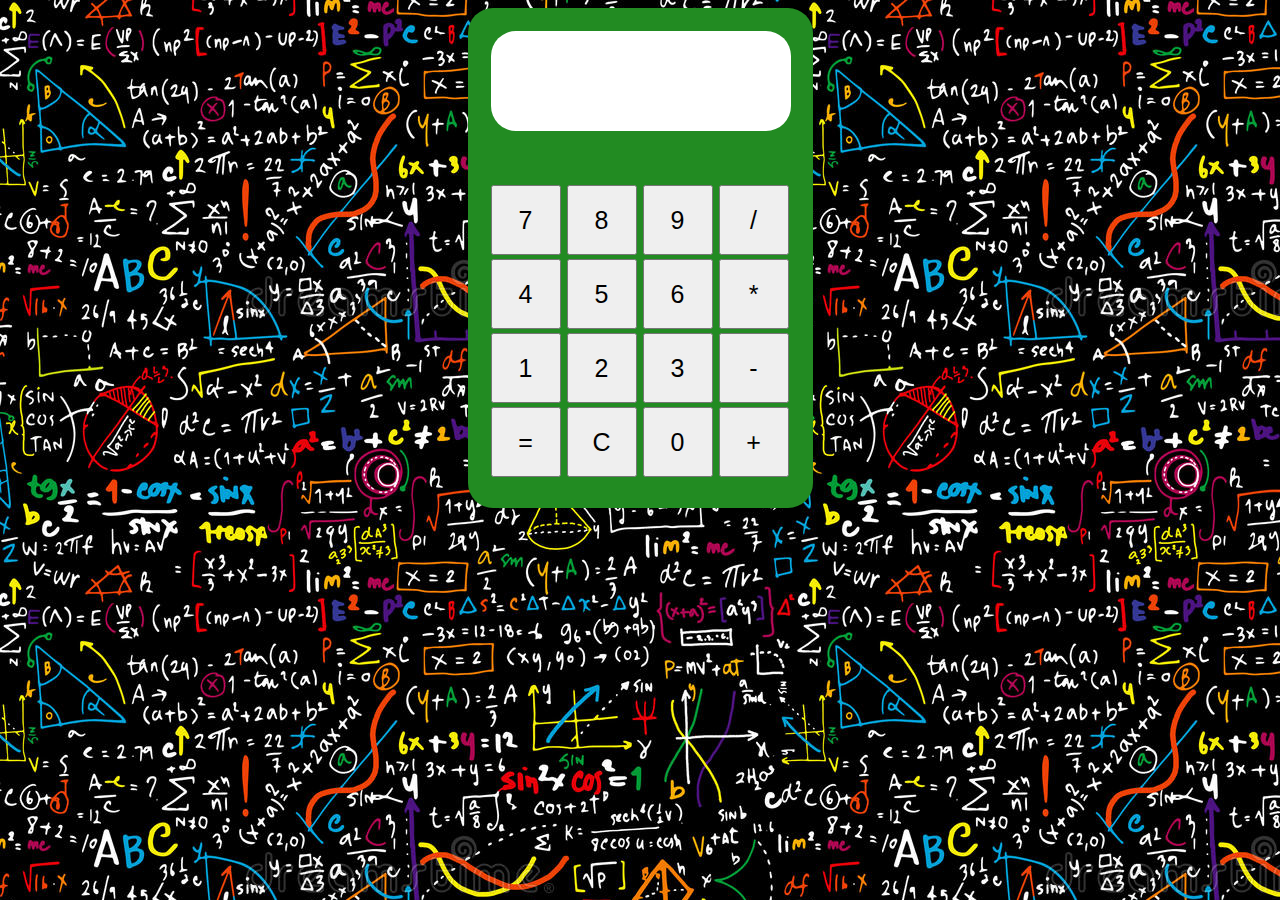
<file: calculadora 1/index.html>
<!DOCTYPE html>
<html lang="en">
<head>
    <meta charset="UTF-8">
    <meta http-equiv="X-UA-Compatible" content="IE=edge">
    <meta name="viewport" content="width=device-width, initial-scale=1.0">
    <link rel="stylesheet" href="style.css">
    <link rel="icon" type="image/x-icon" href="calculadora.png">
    <title>Calculadora</title>
</head>
<body onload="init();">
    
    <table class="calculadora">
        <tr>
            <td colspan="4"><span id="resultado"></span></td>
        </tr>
        <tr>
            <td><button id="siete">7</button></td>
            <td><button id="ocho">8</button></td>
            <td><button id="nueve">9</button></td>
            <td><button id="division">/</button></td>
        </tr>
        <tr>
            <td><button id="cuatro">4</button></td>
            <td><button id="cinco">5</button></td>
            <td><button id="seis">6</button></td>
            <td><button id="multiplicacion">*</button></td>
        </tr>
        <tr>
            <td><button id="uno">1</button></td>
            <td><button id="dos">2</button></td>
            <td><button id="tres">3</button></td>
            <td><button id="resta">-</button></td>
        </tr>
        <tr>
            <td><button id="igual">=</button></td>
            <td><button id="reset">C</button></td>
            <td><button id="cero">0</button></td>
            <td><button id="suma">+</button></td>
        </tr>

    </table>
    <script src="funcionalidad.js"></script>
</body>
</html>
</file>
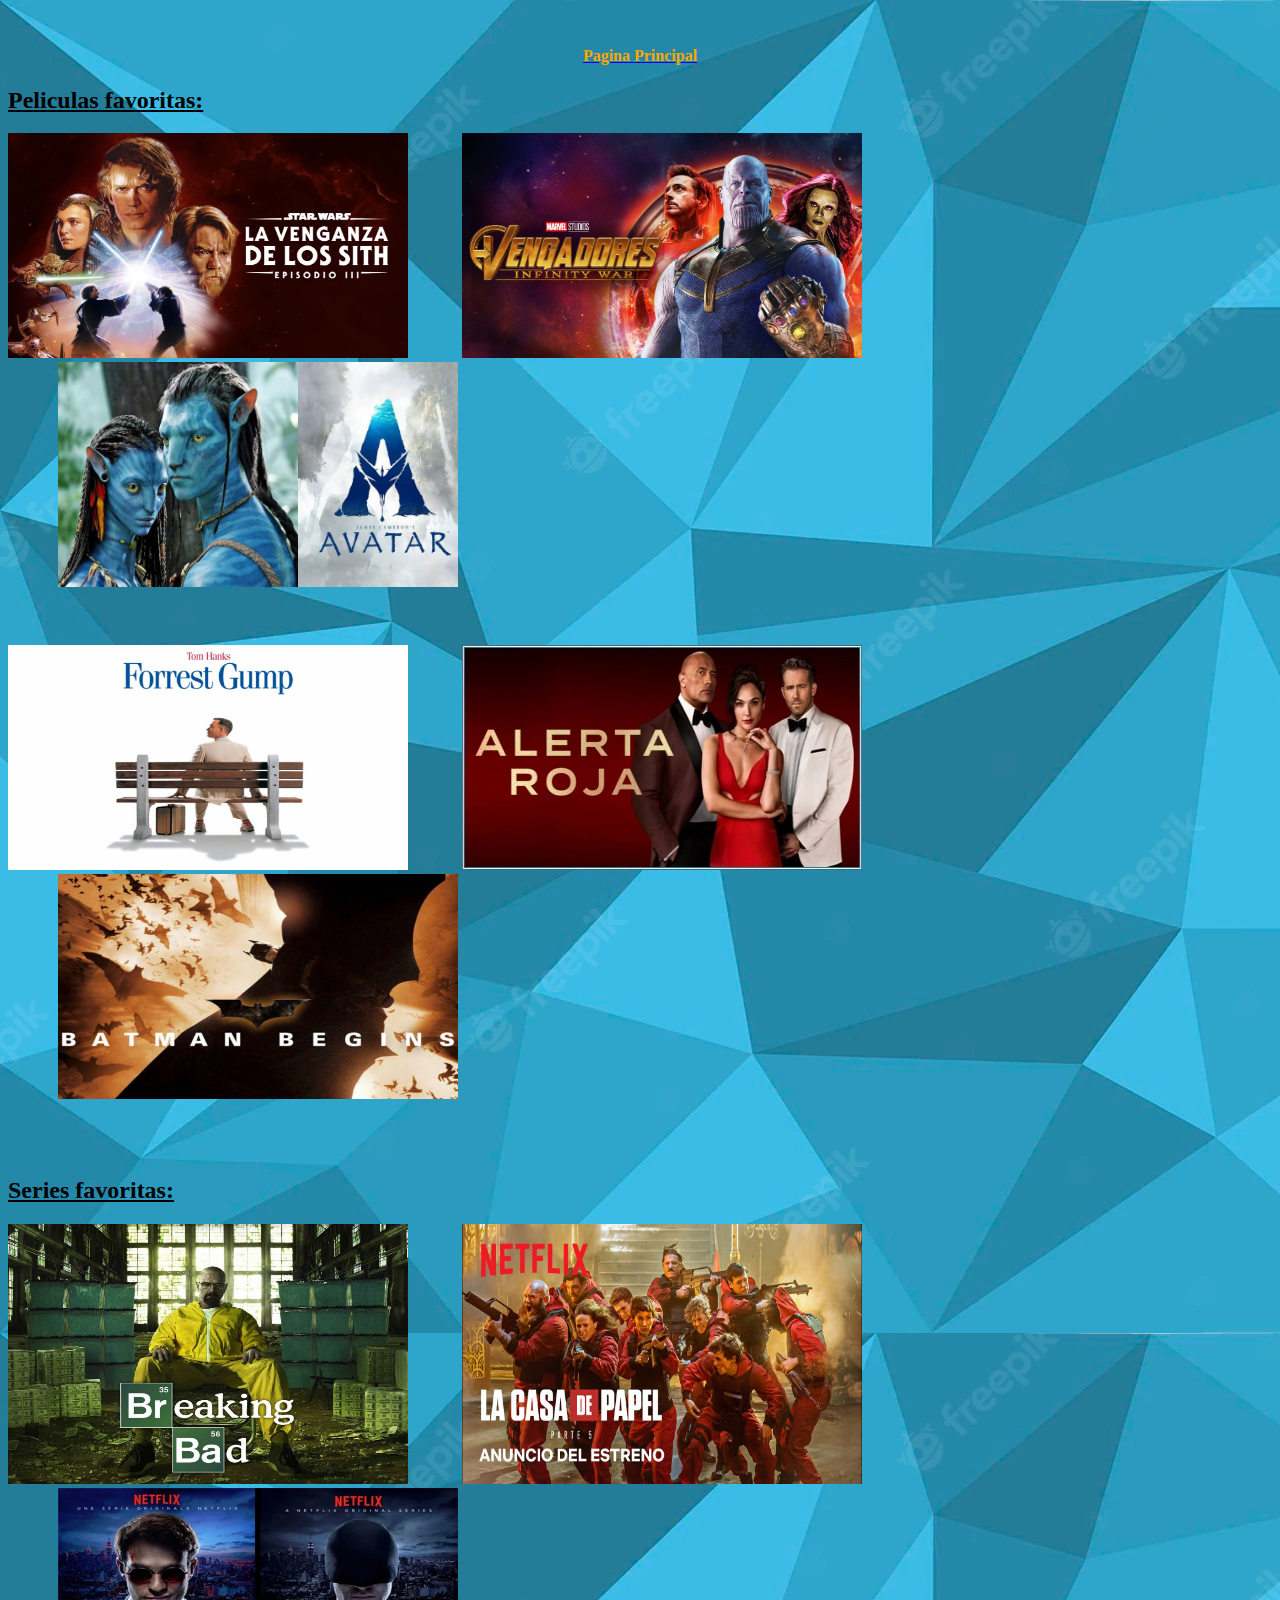
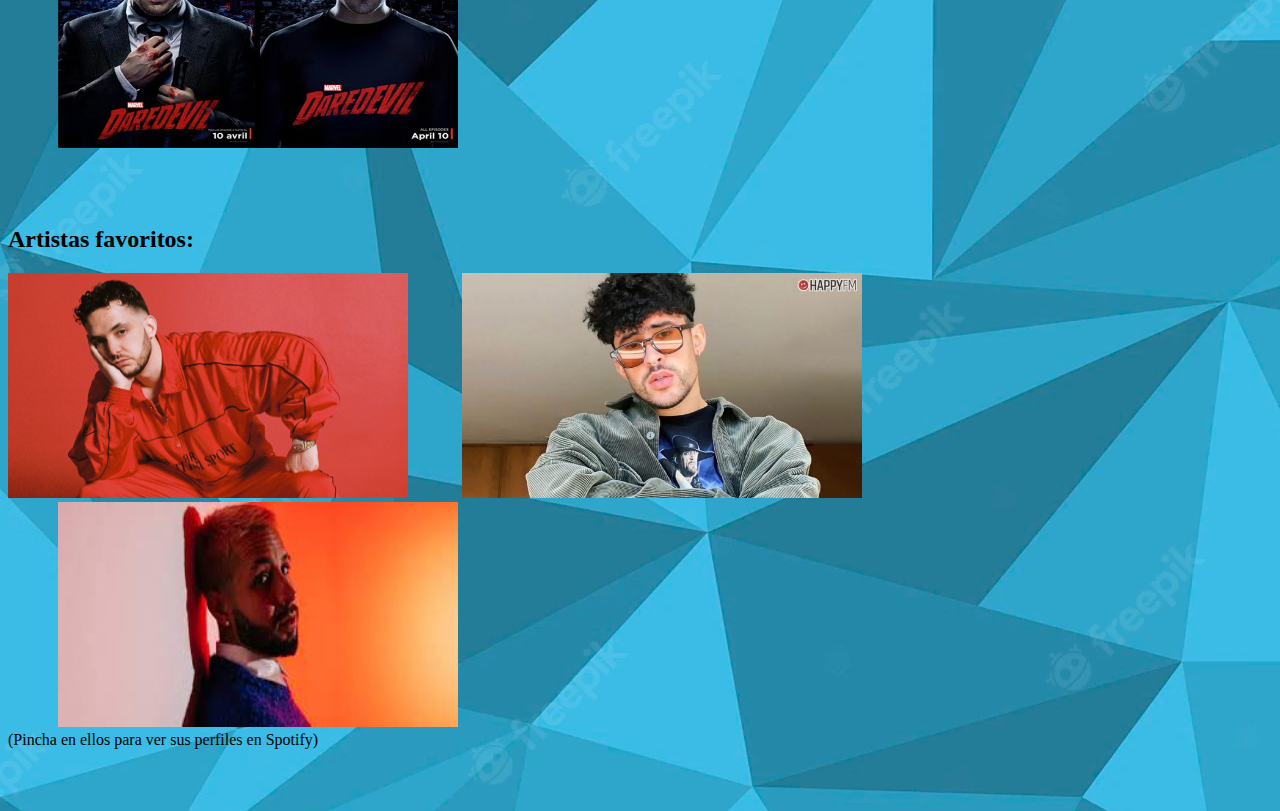
<file: aficiones.html>
<!DOCTYPE html>
<html lang="en">
<head>
    <meta charset="UTF-8">
    <meta http-equiv="X-UA-Compatible" content="IE=edge">
    <meta name="viewport" content="width=device-width, initial-scale=1.0">
    <link rel="stylesheet" href="aficiones.css">
    <link rel="icon" type="image/x-icon" href="imagenes/cine.png">
    <title>Aficiones</title>
</head>
<body style="background-image: url(imagenes/fondoaficiones.jpg);">
    
    <br><blockquote><a style="text-align:center;" target="_blank" href="pagprincipal.html"><h4><span style="color:orange">Pagina Principal</span></h4></a></blockquote>

    <h2 class="pelis"><u>Peliculas favoritas:</u></h2>
    <img class="starw" src="imagenes/starwars.jfif" width="400" >
    <img  class="infinity" src="imagenes/infinitywar.jpg" width="400" height="225">
    <img class="avatar" src="imagenes/avatar.png" width="400" height="225"><br><br><br><br>

    <img class="forrest" src="imagenes/forrestgump.jpg" width="400" height="225">
    <img class="alertaroja" src="imagenes/alertaroja.webp" width="400" height="225">
    <img class="batman" src="imagenes/batmanbegins.jpg" width="400" height="225"><br><br><br><br>

    <h2><u>Series favoritas:</u></h2>
    <img class="bb" src="imagenes/bb.jpg" width="400" height="260">
    <img class="lcdp" src="imagenes/lcdp.jpg" width="400" height="260">
    <img class="daredevil" src="imagenes/daredevil.webp" width="400" height="260"><br>
    <br><br><br>

    <h2>Artistas favoritos:</h2>
    <a target="_blank" href="https://open.spotify.com/artist/5TYxZTjIPqKM8K8NuP9woO?si=HYGyf-yKQYmazRi3beHF0g"><img class="ctangana" src="imagenes/ctangana.jpg" width="400" height="225"></a>
    <a target="_blank" href="https://open.spotify.com/artist/4q3ewBCX7sLwd24euuV69X?si=r8jwV15_SkKyulmBPApEyA"><img class="badbunny" src="imagenes/badbunny.jpg" width="400" height="225"></a>
    <a target="_blank" href="https://open.spotify.com/artist/0Q8NcsJwoCbZOHHW63su5S?si=oO5Ue4lIQTizSx3ztmh-1w"><img class="mora" src="imagenes/mora.jfif" width="400" height="225"><br></a>
   (Pincha en ellos para ver sus perfiles en Spotify)<br><br><br><br>


</body>
</html>
</file>
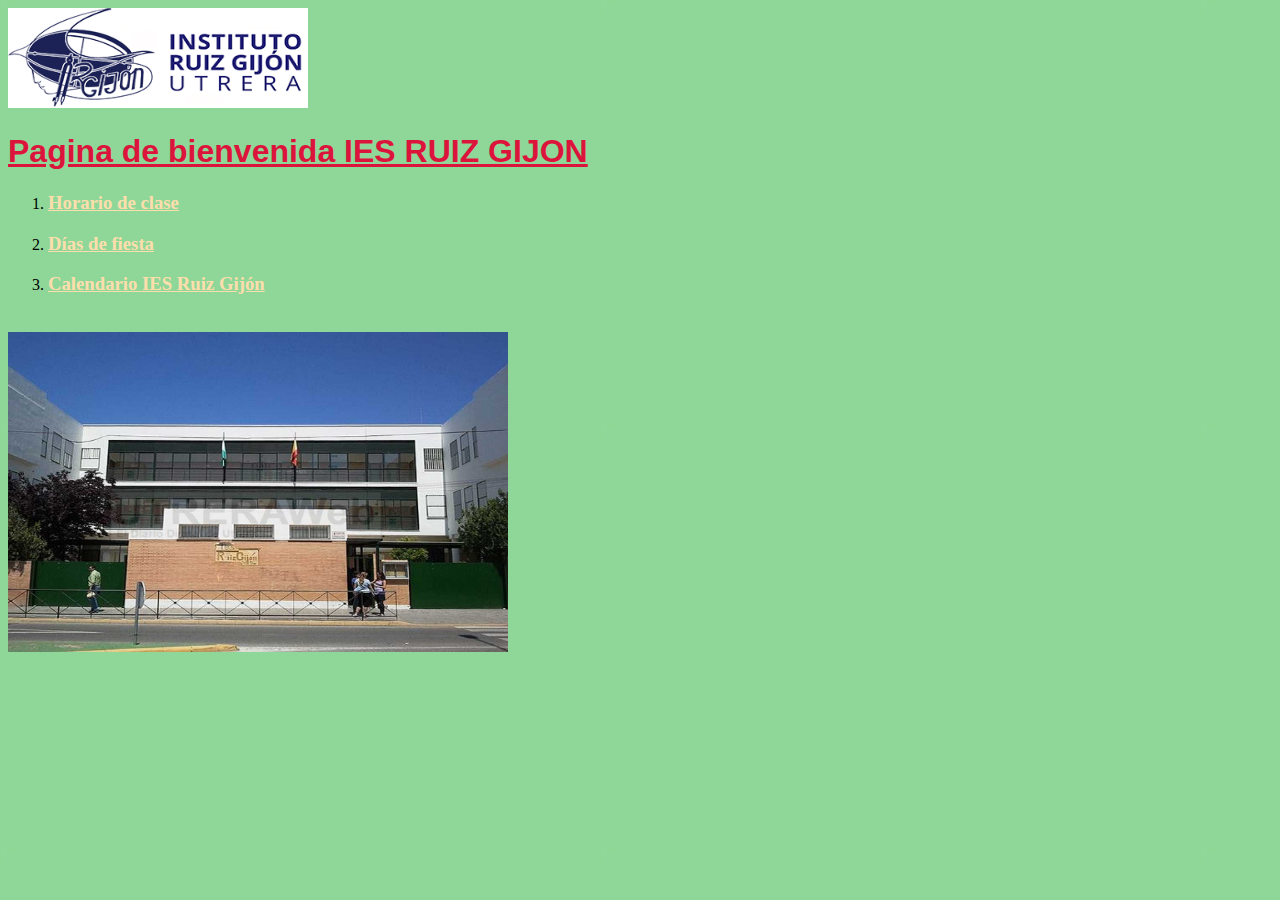
<file: horario/bienvenida.html>
<!DOCTYPE html>
<html lang="en">
<head>
    <meta charset="UTF-8">
    <meta http-equiv="X-UA-Compatible" content="IE=edge">
    <meta name="viewport" content="width=device-width, initial-scale=1.0">
    <link rel="stylesheet" href="style.css">
    <title>IES RUIZ GIJON INICIO</title>
    <link rel="icon" type="image/x-icon" href="iconos/icon.png">
</head>
<body>
    <img src="imagenes/logo_RG_web_m.png" height="100" width="300">
    <h1><u>Pagina de bienvenida IES RUIZ GIJON</u></h1>

    <ol>
        <li><a target="_blank" href="horario.html"><h3>Horario de clase</h3></a></li>
        <li><a target="_blank" href="diasdefiesta.html"><h3>Días de fiesta</h3> </a></li>
        <li><a target="_blank" href="calendario.html"><h3>Calendario IES Ruiz Gijón</h3></a></li>
        
    </ol>
    <br>
    

    <img src="imagenes/utreraweb.com.YaFizyYPt8WISHkMGyX8pJyjBVgg2Sq9EtXZ9l8co9UUsnA8oL.jpg" height="320" width="500">

</body>
</html>
</file>
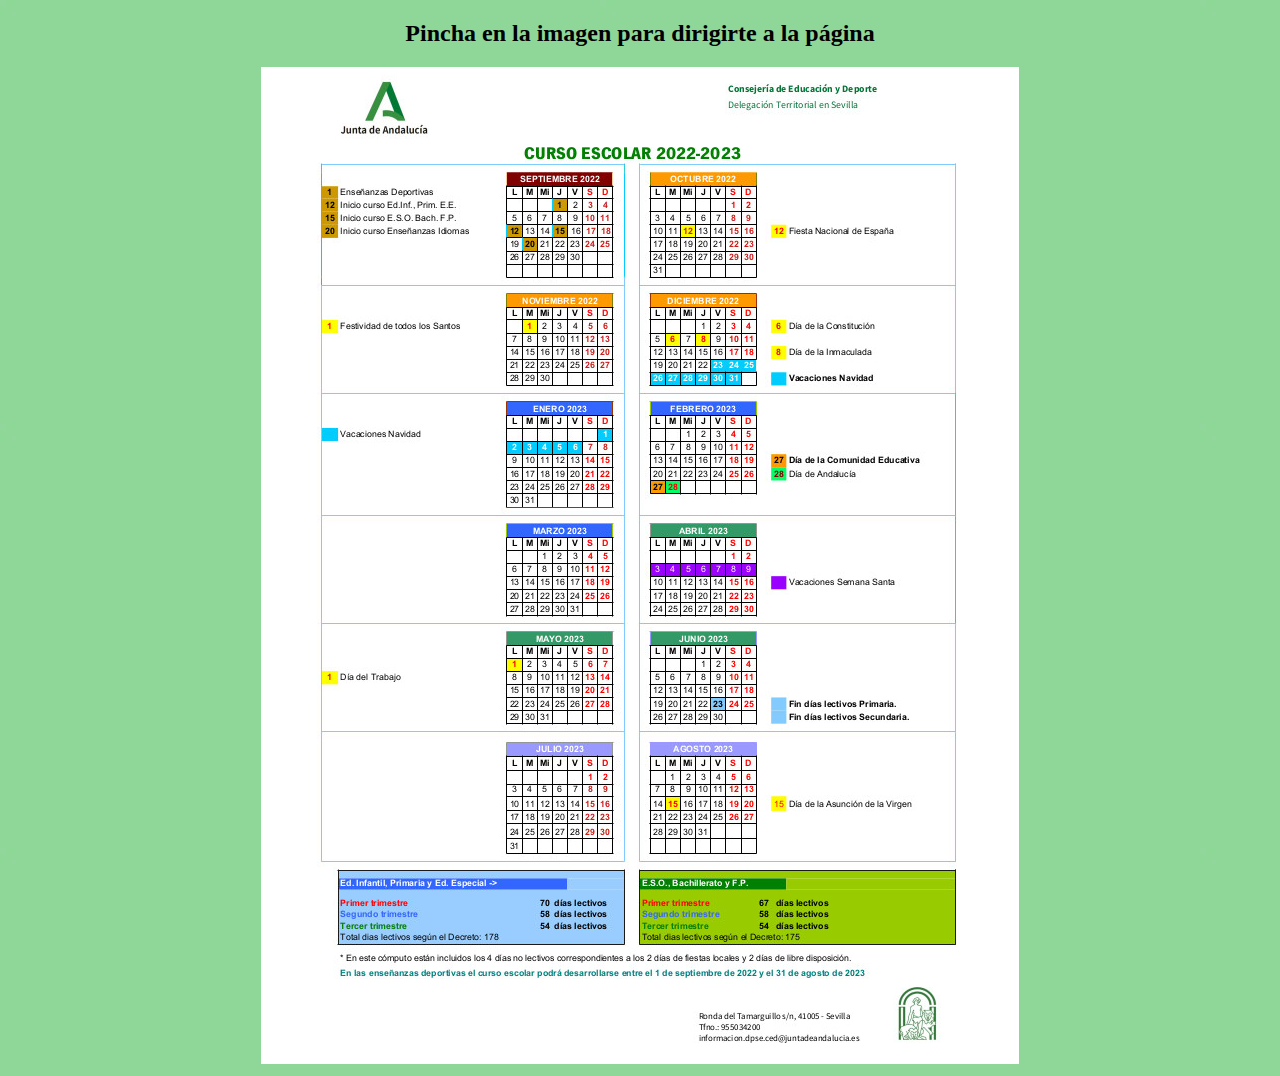
<file: horario/calendario.html>
<!DOCTYPE html>
<html lang="en">
<head>
    <meta charset="UTF-8">
    <meta http-equiv="X-UA-Compatible" content="IE=edge">
    <meta name="viewport" content="width=device-width, initial-scale=1.0">
    <link rel="stylesheet" href="style.css">
    <title>Calendario</title>
    <link rel="icon" type="image/x-icon" href="imagenes/calendario_2223.jpg">
</head>
<body>
    <div class="center">
    <h2>Pincha en la imagen para dirigirte a la página</h2>
    <a title="Calendario" href="https://iesruizgijon.es/centro/calendario-escolar"><img src="imagenes/calendario_2223.jpg" alt="calendario"/></a>
    </div>

</body>
</html>
</file>
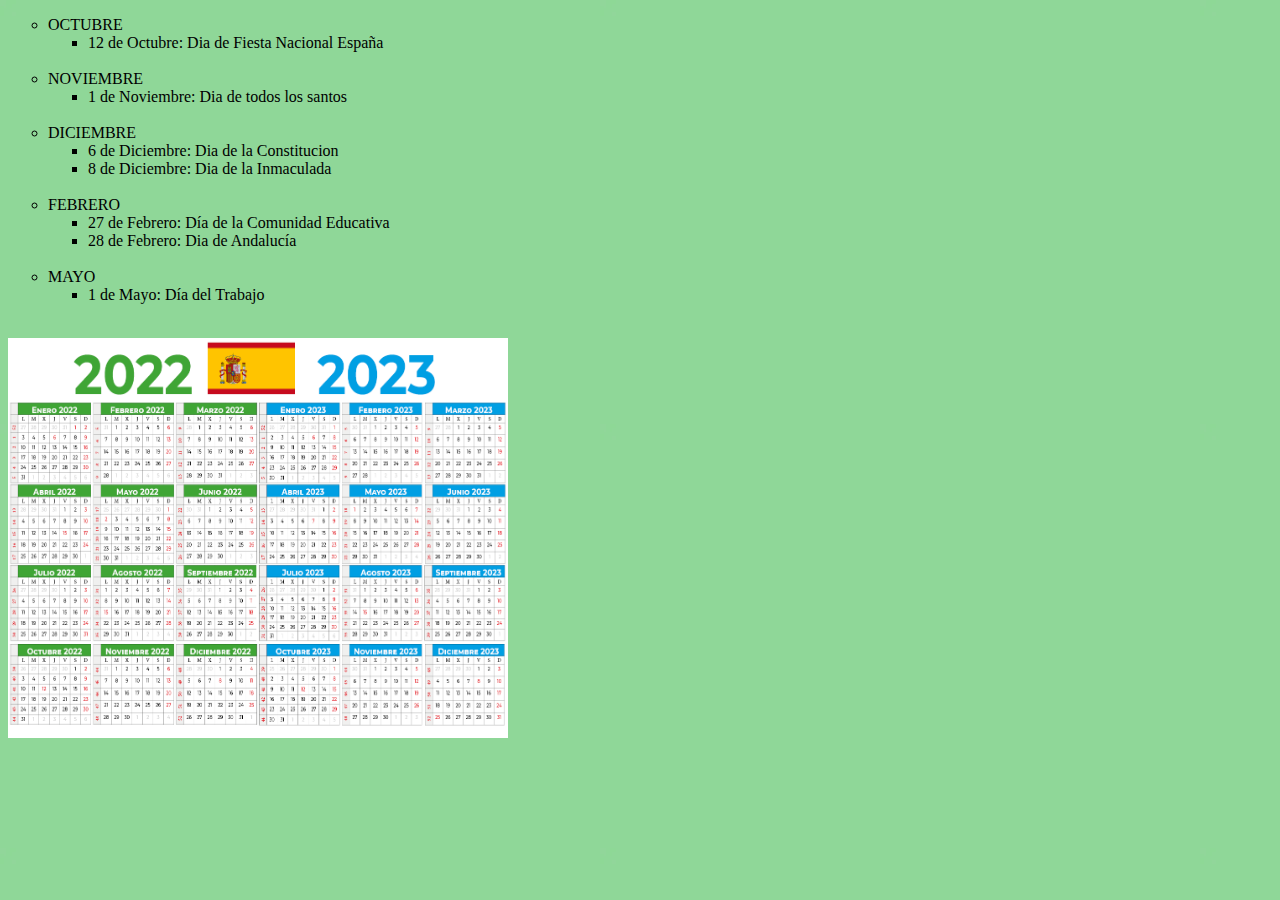
<file: horario/diasdefiesta.html>
<!DOCTYPE html>
<html lang="en">
<head>
    <meta charset="UTF-8">
    <meta http-equiv="X-UA-Compatible" content="IE=edge">
    <meta name="viewport" content="width=device-width, initial-scale=1.0">
    <link rel="stylesheet" href="style.css">
    <title>Dias de Fiesta</title>
    <link rel="icon" type="image/x-icon" href="diasdefiesta.png">
</head>
<body>
    <ul style="list-style-type:circle;">
        <li> OCTUBRE
           <ul style="list-style-type:square;"><li>12 de Octubre: Dia de Fiesta Nacional España</li></ul> 
        </li><br>

        <li>NOVIEMBRE
            <ul style="list-style-type:square;"><li style="list-style-type:square;">1 de Noviembre: Dia de todos los santos</li></ul>
        </li><br>

        <li>DICIEMBRE
            <ul style="list-style-type:square;"><li style="list-style-type:square;">6 de Diciembre: Dia de la Constitucion</li>
            <li style="list-style-type:square;">8 de Diciembre: Dia de la Inmaculada</li></ul>
        </li><br>

        
        <li>FEBRERO
            <ul style="list-style-type:square;"><li style="list-style-type:square;">27 de Febrero: Día de la Comunidad Educativa</li>
            <li style="list-style-type:square;">28 de Febrero: Dia de Andalucía</li></ul>
        </li><br>

        <li>MAYO
            <ul style="list-style-type:square;"><li style="list-style-type:square;">1 de Mayo: Día del Trabajo</li></ul>
        </li>
        <META HTTP-EQUIV="REFRESH" CONTENT="7;URL=bienvenida.html">
       
    </ul>
    <br>

    <img src="imagenes/Calendario-2022-2023-espana.png" height="400" width="500">
</body>
</html>
</file>
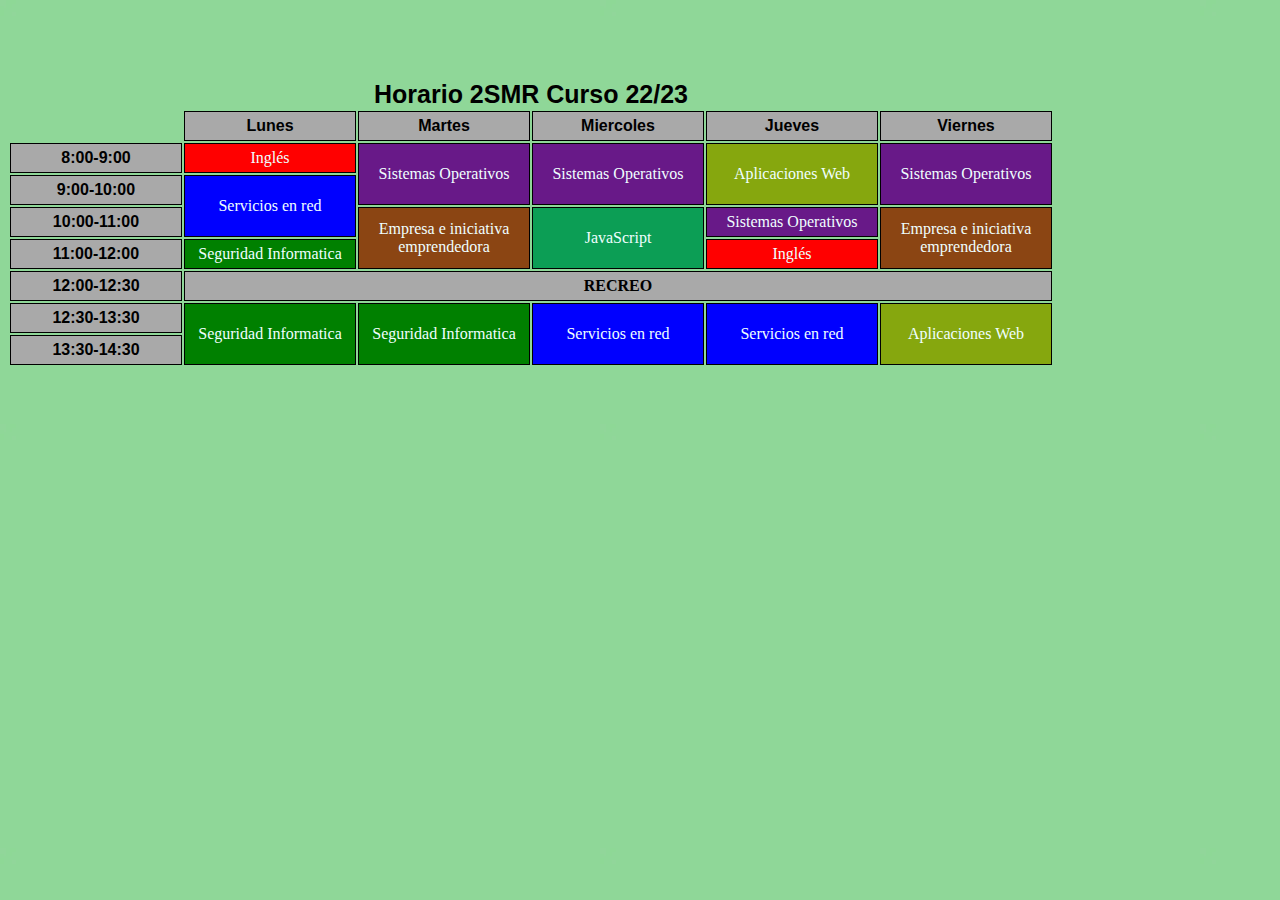
<file: horario/horario.html>
<!DOCTYPE html>
<html lang="en">
<head>
    <meta charset="UTF-8">
    <meta http-equiv="X-UA-Compatible" content="IE=edge">
    <meta name="viewport" content="width=device-width, initial-scale=1.0">
    <link href="style.css" rel="stylesheet">
    <title>Horario</title>
    <link rel="icon" type="image/x-icon" href="iconos/horario.jpg">
</head>
<body id="fondo">

    </ol>
    <br>
    <br>
    <br>
    <br>
    <table>
        <caption id="caption"><b>Horario 2SMR Curso 22/23</b></caption>
        <tr>
            <td id="noborde"></td>
            <th>Lunes</th>
            <th>Martes</th>
            <th>Miercoles</th>
            <th>Jueves</th>
            <th>Viernes</th>
        </tr>
        <tr>
            <th>8:00-9:00</th>
            <td class="ingle">Inglés</td>
            <td rowspan="2" class="sor">Sistemas Operativos</td>
            <td rowspan="2" class="sor">Sistemas Operativos</td>
            <td rowspan="2" class="apl">Aplicaciones Web</td>
            <td rowspan="2" class="sor">Sistemas Operativos</td>
        </tr>
        <tr>
            <th>9:00-10:00</th>
            <td rowspan="2" class="serv">Servicios en red</td>
        </tr>
        <tr>
            <th>10:00-11:00</th>
            <td rowspan="2" class="emp">Empresa e iniciativa emprendedora</td>
            <td rowspan="2" class="jav">JavaScript</td>
            <td class="sor">Sistemas Operativos</td>
            <td rowspan="2" class="emp">Empresa e iniciativa emprendedora</td>
        </tr>
        <tr>
            <th>11:00-12:00</th>
            <td class="segin">Seguridad Informatica</td>
            <td class="ingle">Inglés</td>
        </tr>
        <tr id="recreo">
            <th>12:00-12:30</th>
            <td colspan="5"><b>RECREO</b></td>
        </tr>
        <tr>
            <th>12:30-13:30</th>
            <td rowspan="2" class="segin">Seguridad Informatica</td>
            <td rowspan="2" class="segin">Seguridad Informatica</td>
            <td rowspan="2" class="serv">Servicios en red</td>
            <td rowspan="2" class="serv">Servicios en red</td>
            <td rowspan="2" class="apl">Aplicaciones Web</td>
        </tr>
        <tr>
            <th>13:30-14:30</th>
        </tr>
        
    </table>
</body>
</html>
</file>
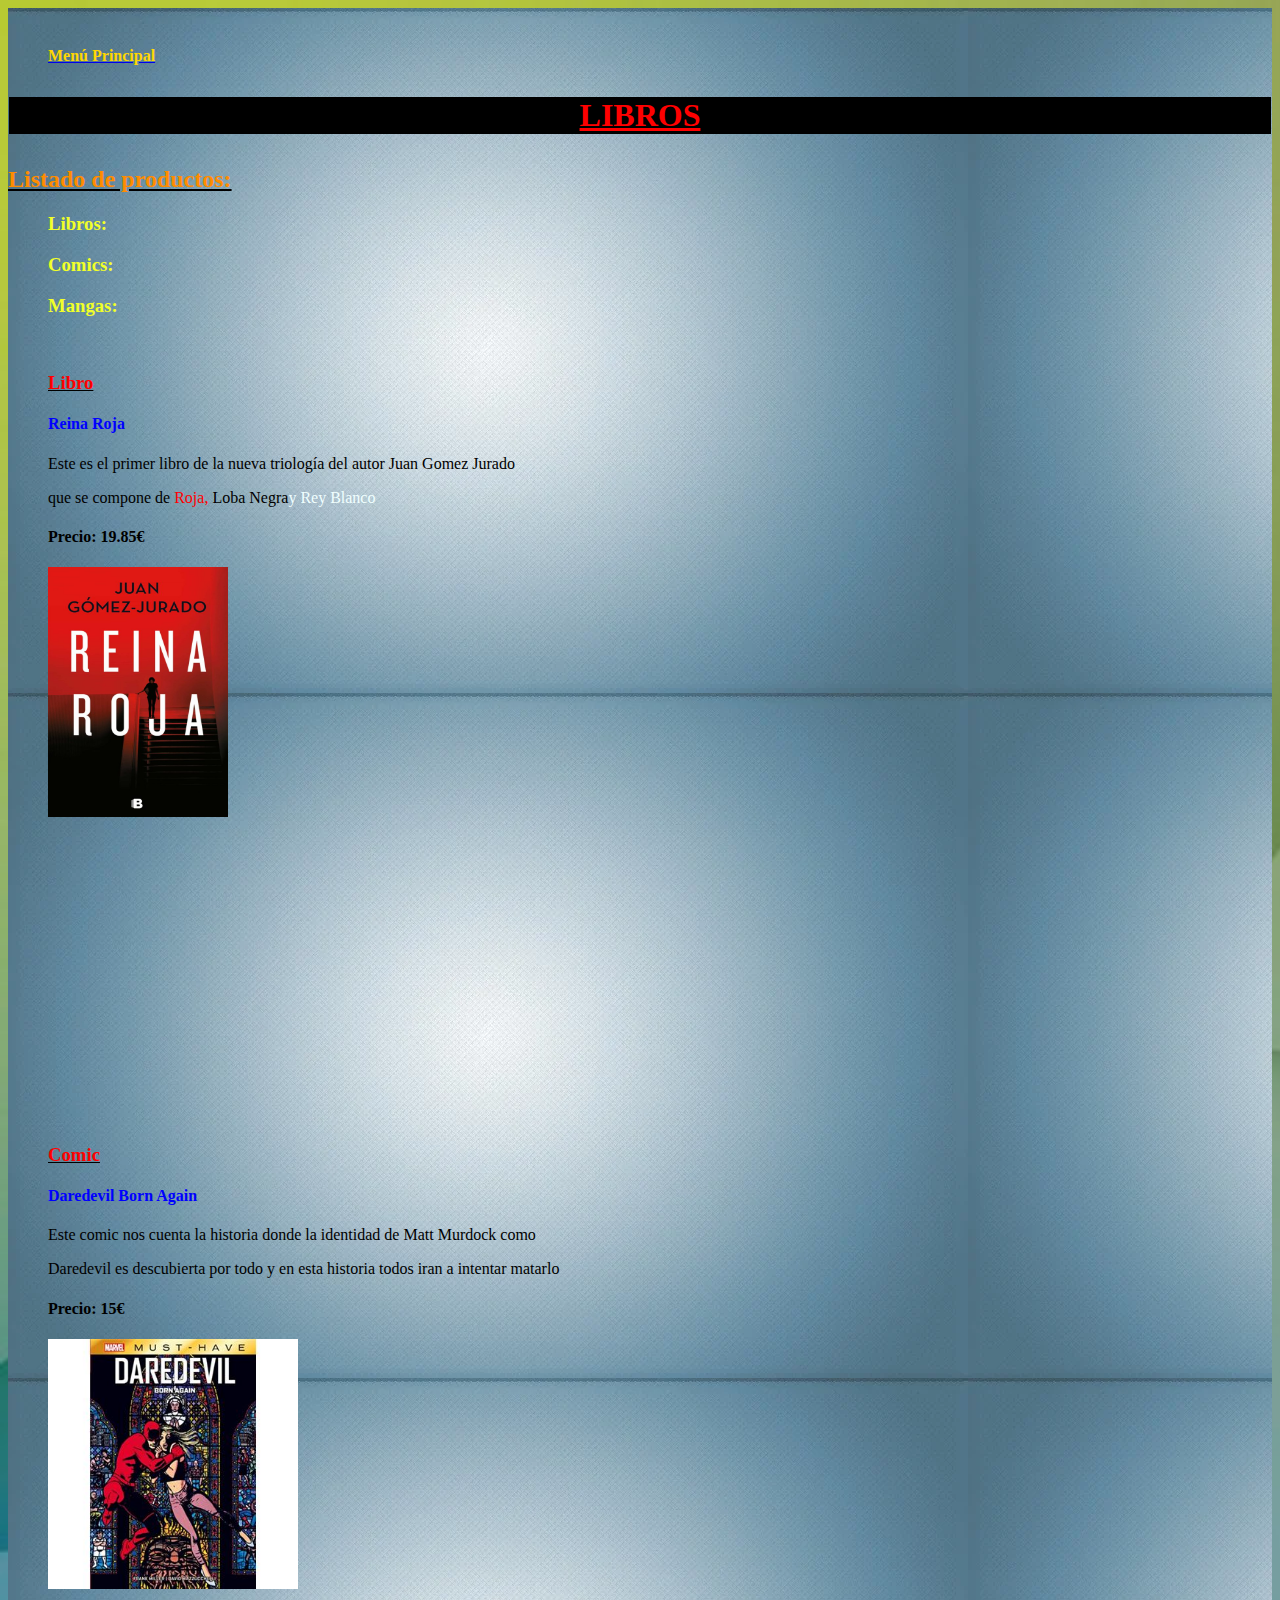
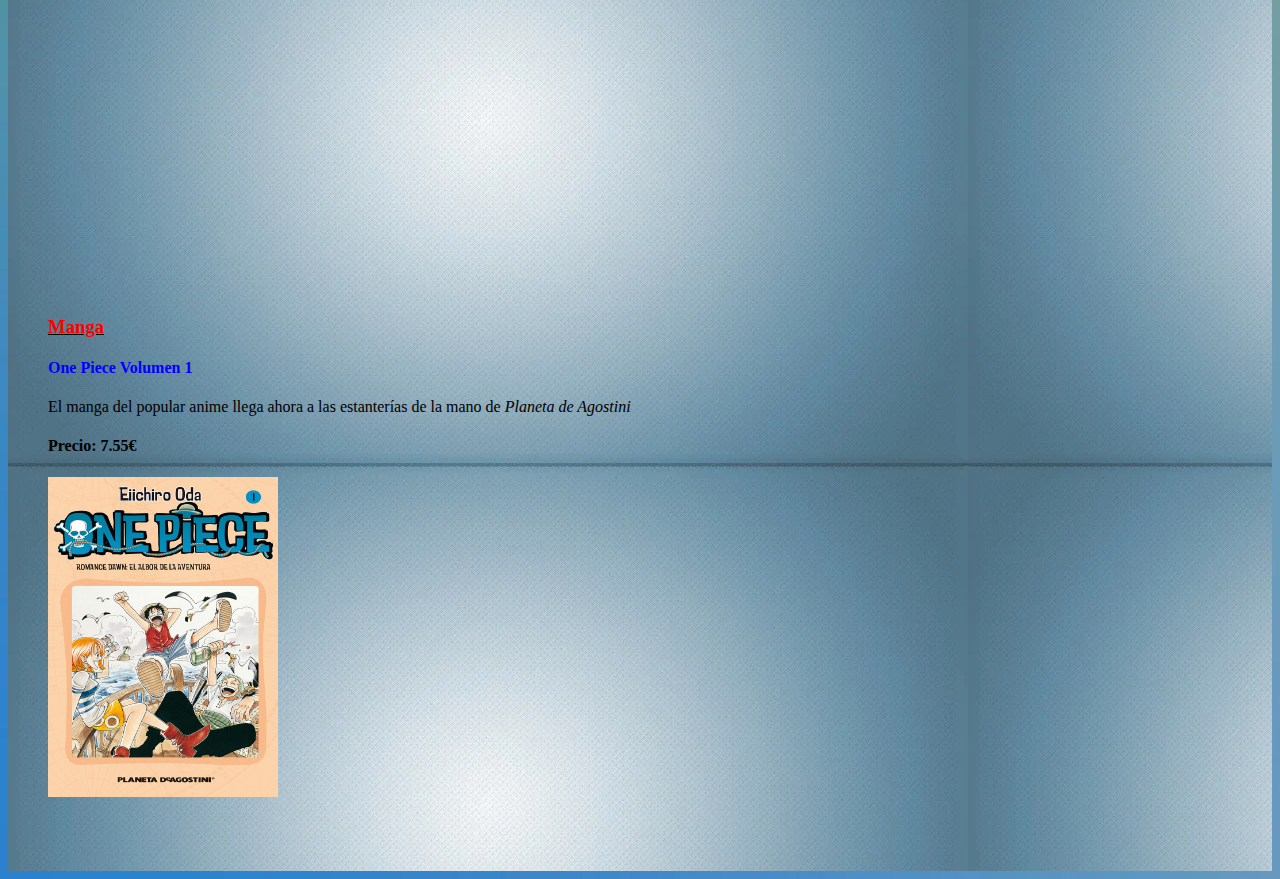
<file: paginaweb/libros.html>
<!DOCTYPE html>
<html lang="en">
<head>
    <meta charset="UTF-8">
    <meta http-equiv="X-UA-Compatible" content="IE=edge">
    <meta name="viewport" content="width=device-width, initial-scale=1.0">
    <link href="style.css" rel="stylesheet">
    <title>Libros</title>
</head>
<body>
    <div id="body4">
        <br><blockquote><a href="paginaweb.html"><h4><span style="color:gold">Menú Principal</span></h4></a></blockquote>
    <h1><b><u><p style="text-align:center;">LIBROS</p></u></b></h1>

    <h2><u><span style="color:darkorange">Listado de productos:</span></u></h2>

    <blockquote><h3><b><span style="color:rgb(241, 255, 41)">Libros:</span></b></h3></blockquote>
    <blockquote><h3><b><span style="color:rgb(241, 255, 41)">Comics:</span></b></h3></blockquote>
    <blockquote><h3><b><span style="color:rgb(241, 255, 41)">Mangas:</span></b></h3></blockquote><br>

    <blockquote><h3><b><u><span style="color: red">Libro</span></u></b></h3></blockquote>
    <blockquote><h4><b><span style="color:blue">Reina Roja</span></b></h4></blockquote>
    <blockquote>Este es el primer libro de la nueva triología del autor Juan Gomez Jurado<br></blockquote>
    <blockquote>que se compone de <span style="color:red">Roja,</span> <span style="color:black"> Loba Negra</span><span style="color:azure">y Rey Blanco<br></blockquote>
    <blockquote><h4><span style="color: black">Precio: 19.85€</span></h4></blockquote>
    <blockquote><img src="../paginaweb/imagen/reinaroja.jpg" width="180" height="250"></blockquote>
    <br><br><br><br><br><br><br><br><br><br><br><br><br><br><br><br>

    <blockquote><h3><b><u><span style="color: red">Comic</span></u></b></h3></blockquote>
    <blockquote><h4><b><span style="color:blue">Daredevil Born Again</span></b></h4></blockquote>
    <blockquote>Este comic nos cuenta la historia donde la identidad de Matt Murdock como<br></blockquote>
    <blockquote>Daredevil es descubierta por todo y en esta historia todos iran a intentar matarlo<br></blockquote>
    <blockquote><h4><span style="color: black">Precio: 15€</span></h4></blockquote>
    <blockquote><img src="../paginaweb/imagen/1540-1.jpg" width="250" height="250"></blockquote>
    <br><br><br><br><br><br><br><br><br><br><br><br><br><br><br><br>

    <blockquote><h3><b><u><span style="color: red">Manga</span></u></b></h3></blockquote>
    <blockquote><h4><b><span style="color:blue">One Piece Volumen 1</span></b></h4></blockquote>
    <blockquote>El manga del popular anime llega ahora a las estanterías de la mano de <i>Planeta de Agostini</i><br></blockquote>
    <blockquote><h4><span style="color: black">Precio: 7.55€</span></h4></blockquote>
    <blockquote><img src="../paginaweb/imagen/91XwYkbfN-L.jpg" width="230" height="320"></blockquote>
    <br><br><br>



    </div> 
</body>
</html>
</file>
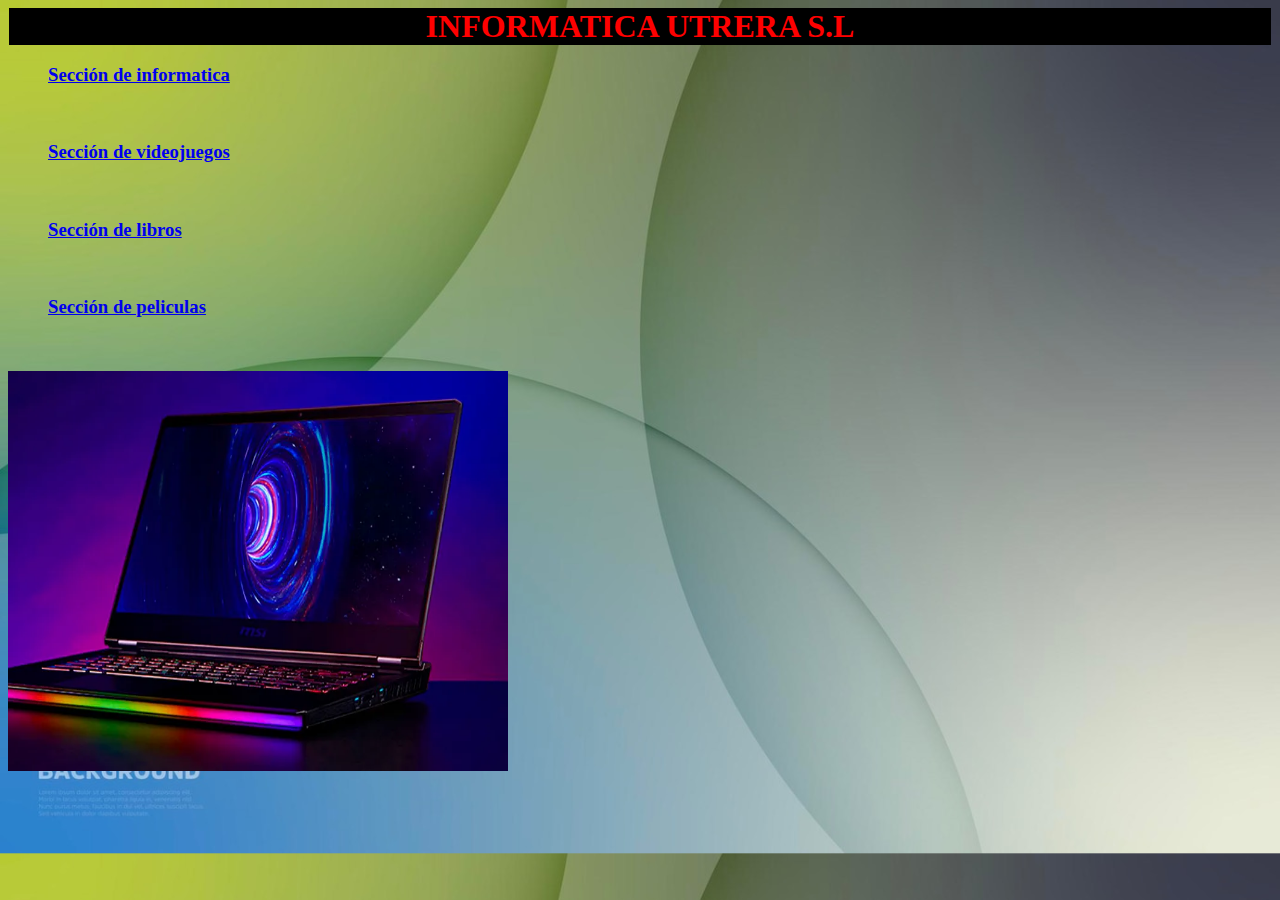
<file: paginaweb/paginaweb.html>
<!DOCTYPE html>
<html lang="en">
<head>
    <meta charset="UTF-8">
    <meta http-equiv="X-UA-Compatible" content="IE=edge">
    <meta name="viewport" content="width=device-width, initial-scale=1.0">
    <link href="style.css" rel="stylesheet"> 
    <title>Informatica Utrera S.L</title>
</head>
<body>
    <h1><b>INFORMATICA UTRERA S.L</b></h1>
    
    <ul>
    <h3><a target="_blank" href="informatica.html">Sección de informatica</span></a></h3><br>
    <h3><a target="_blank" href="videojuegos.html">Sección de videojuegos</a></h3><br>
    <h3><a target="_blank" href="libros.html">Sección de libros</a></h3><br>
    <h3><a target="_blank" href="peliculas.html">Sección de peliculas</a></h3><br>

</ul>

<img src="../paginaweb/imagen/18734-msi-gaming-muestra.jpg" width="500" height="400">
</body>

</html>
</file>
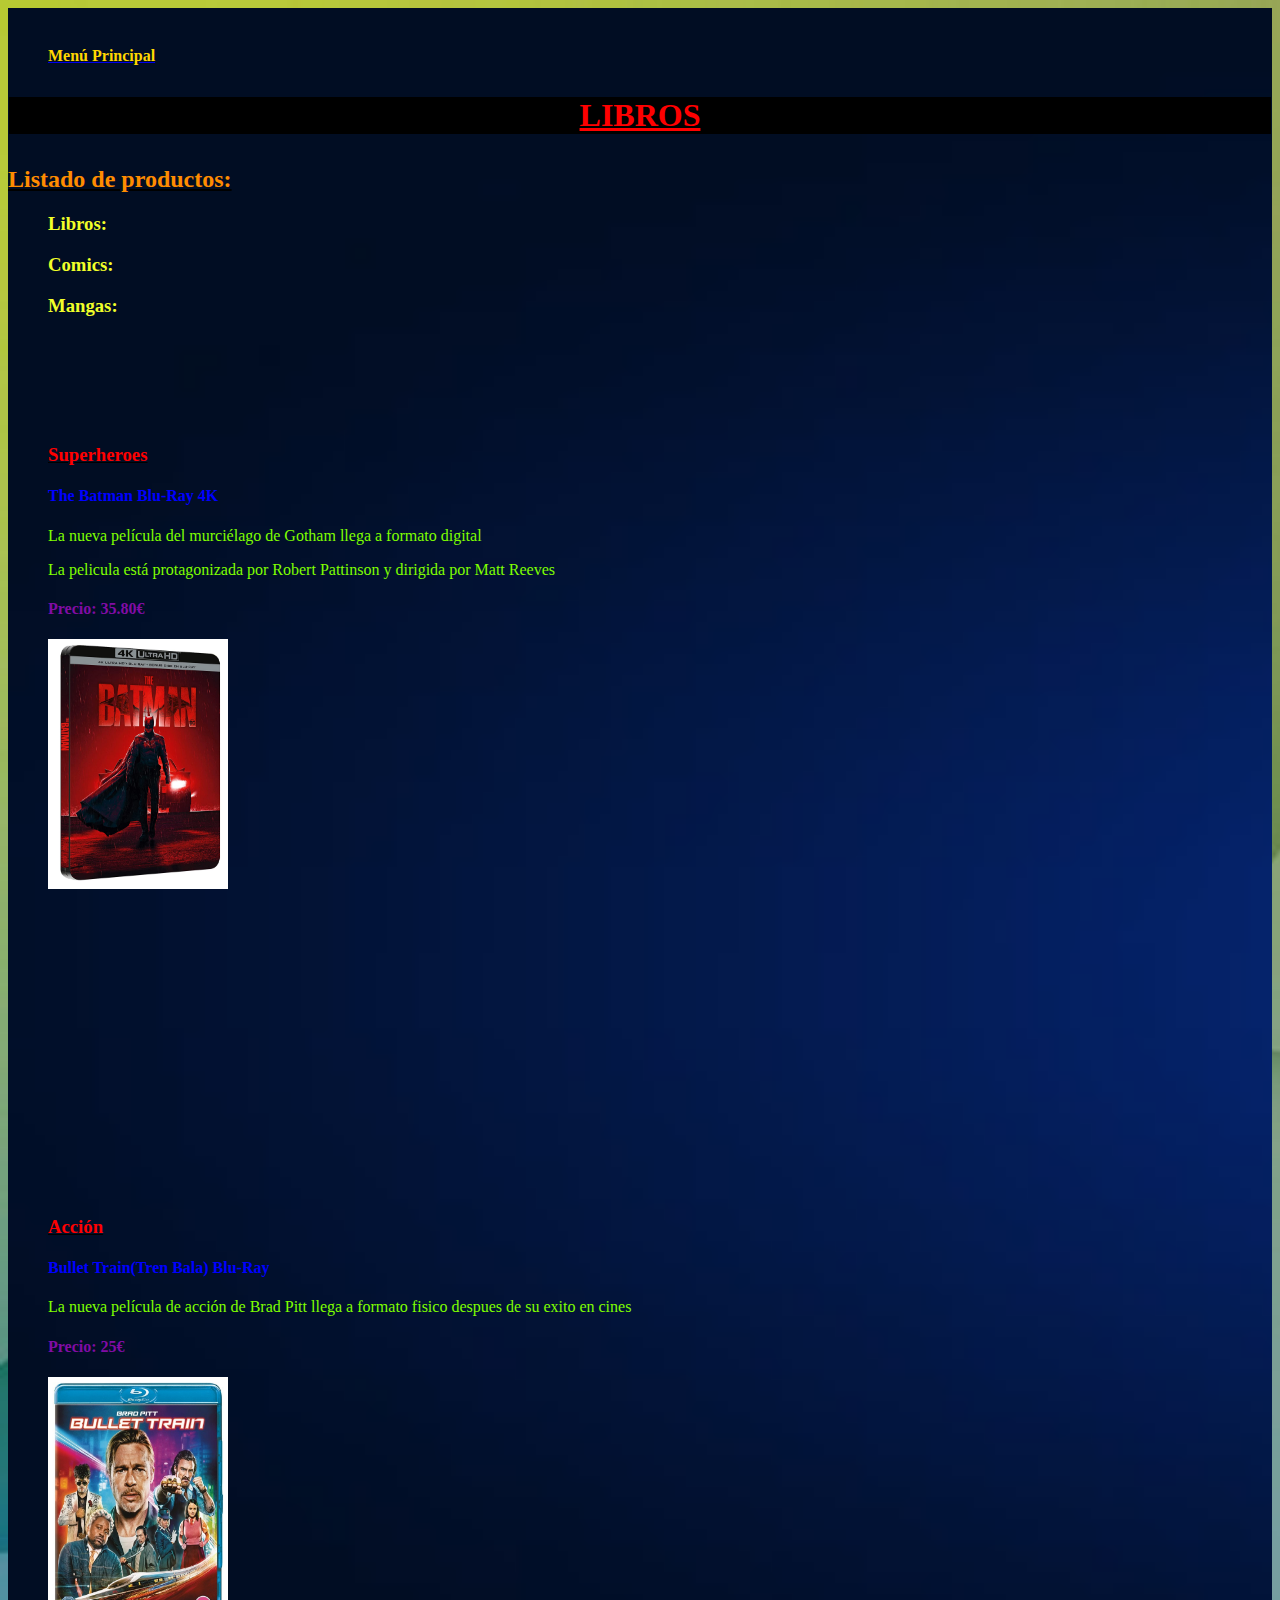
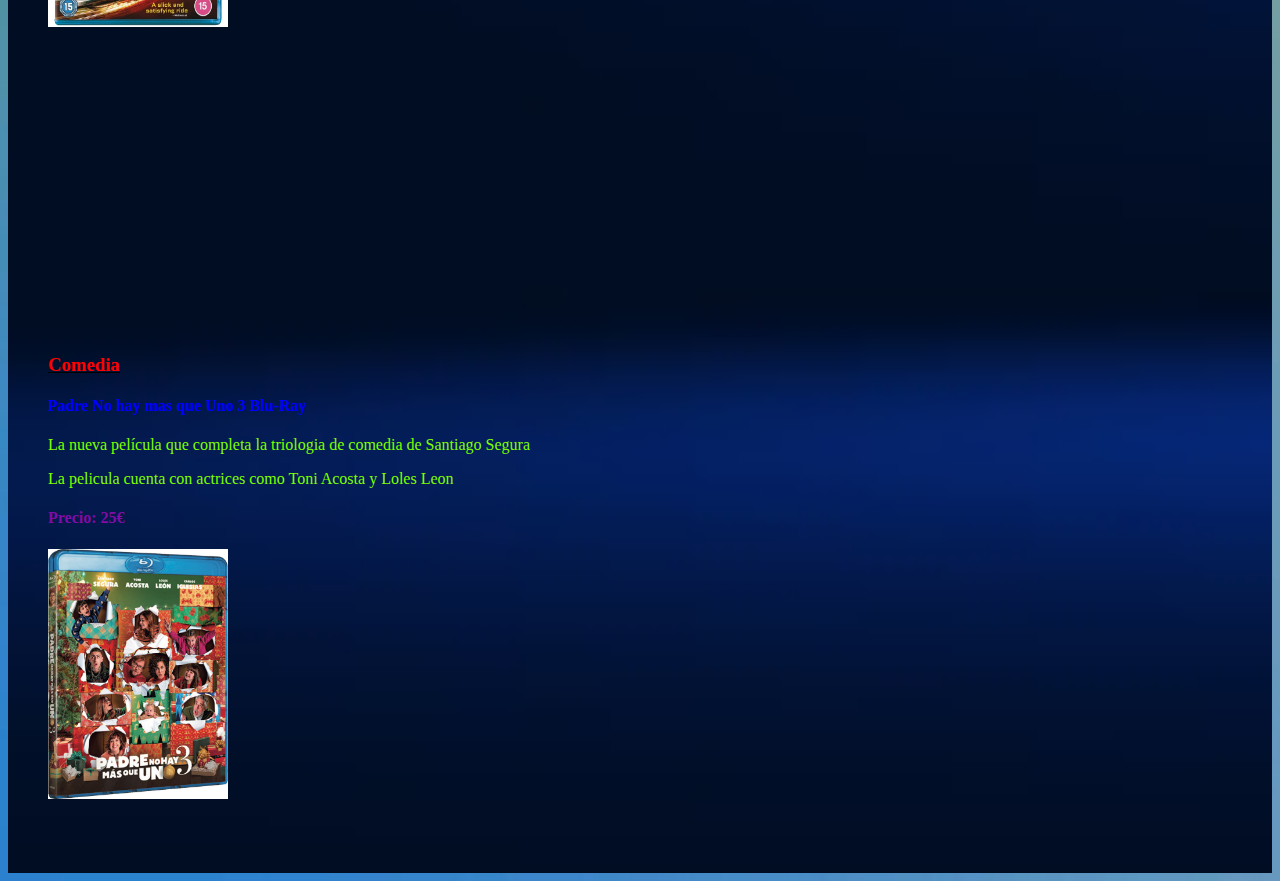
<file: paginaweb/peliculas.html>
<!DOCTYPE html>
<html lang="en">
<head>
    <meta charset="UTF-8">
    <meta http-equiv="X-UA-Compatible" content="IE=edge">
    <meta name="viewport" content="width=device-width, initial-scale=1.0">
    <link href="style.css" rel="stylesheet">
    <title>Peliculas</title>
</head>
<body>
    <div id="body5">
        <br><blockquote><a href="paginaweb.html"><h4><span style="color:gold">Menú Principal</span></h4></a></blockquote>
        <h1><b><u><p style="text-align:center;">LIBROS</p></u></b></h1>
        
    
        <h2><u><span style="color:darkorange">Listado de productos:</span></u></h2>
    
        <blockquote><h3><b><span style="color:rgb(241, 255, 41)">Libros:</span></b></h3></blockquote>
        <blockquote><h3><b><span style="color:rgb(241, 255, 41)">Comics:</span></b></h3></blockquote>
        <blockquote><h3><b><span style="color:rgb(241, 255, 41)">Mangas:</span></b></h3></blockquote>
        <br><br><br><br><br>
    
        <blockquote><h3><b><u><span style="color: red">Superheroes</span></u></b></h3></blockquote>
        <blockquote><h4><b><span style="color:blue">The Batman Blu-Ray 4K</span></b></h4></blockquote>
        <blockquote><span style="color:chartreuse">La nueva película del murciélago de Gotham llega a formato digital</span><br></blockquote>
        <blockquote><span style="color:chartreuse">La pelicula está protagonizada por Robert Pattinson y dirigida por Matt Reeves</span><br></blockquote>
        <blockquote><h4><span style="color:rgb(129, 12, 165)">Precio: 35.80€</span></h4></blockquote>
        <blockquote><img src="../paginaweb/imagen/81lFqPMY6NL._SL1500_.jpg" width="180" height="250"></blockquote>
        <br><br><br><br><br><br><br><br><br><br><br><br><br><br><br><br>

        <blockquote><h3><b><u><span style="color: red">Acción</span></u></b></h3></blockquote>
        <blockquote><h4><b><span style="color:blue">Bullet Train(Tren Bala) Blu-Ray</span></b></h4></blockquote>
        <blockquote><span style="color:chartreuse">La nueva película de acción de Brad Pitt llega a formato fisico despues de su exito en cines</span><br></blockquote>
        <blockquote><h4><span style="color:rgb(129, 12, 165)">Precio: 25€</span></h4></blockquote>
        <blockquote><img src="../paginaweb/imagen/bullet-train.jpg" width="180" height="250"></blockquote>
        <br><br><br><br><br><br><br><br><br><br><br><br><br><br><br><br>

        <blockquote><h3><b><u><span style="color: red">Comedia</span></u></b></h3></blockquote>
        <blockquote><h4><b><span style="color:blue">Padre No hay mas que Uno 3 Blu-Ray</span></b></h4></blockquote>
        <blockquote><span style="color:chartreuse">La nueva película que completa la triologia de comedia de Santiago Segura</span> <br></blockquote>
        <blockquote><span style="color:chartreuse">La pelicula cuenta con actrices como Toni Acosta y Loles Leon</span><br></blockquote>
        <blockquote><h4><span style="color:rgb(129, 12, 165)">Precio: 25€</span></h4></blockquote>
        <blockquote><img src="../paginaweb/imagen/padre-no-hay-mas-que-uno-3-blu-ray-l_cover.jpg" width="180" height="250"></blockquote>
        <br><br><br>

</body>
</html>
</file>
<file: calculadora 1/style.css>
.calculadora {
    display: block;
    margin: 0 auto;
    padding: 20px;
    background-color:forestgreen;
    width: 345px;
    height: 500px;
    border-radius: 25px;
}
body{
    background-image: url(mates.jpg);
}
.calculadora td button {
    display: block;
    width: 70px;
    height: 70px;
    font-size: 25px;
}

#resultado {
    display: block;
    text-align: center;
    font-size: 40px;
    margin-bottom: 50px;
    width: 300px;
    height: 100px;
    line-height: 100px;
    background-color: #fff;
    border-radius: 25px;
}
</file>
<file: aficiones.css>
.starw {
    text-align: left;
}
.infinity {
    text-align: center;
    margin-left: 50px;
}

.avatar{
    text-align: right;
    margin-left: 50px;
}

.forrest{
    text-align: left;
}
.alertaroja{
    text-align: center;
    margin-left: 50px;
}
.batman{
    text-align: right;
    margin-left: 50px;
}
.bb{
    text-align: left;
    
}
.lcdp{
    text-align: center;
    margin-left: 50px;
}
.daredevil{
    text-align: right;
    margin-left: 50px;
}
.ctangana{
    text-align: left;
}
.badbunny{
    text-align: center;
    margin-left: 50px;
}
.mora{
    text-align: right;
    margin-left: 50px;
}
</file>
<file: horario/style.css>
body {
    background-image: url(imagenes/depositphotos_261292410-stock-illustration-green-pastel-colors-flat-rectangle.jpg);
}
.center {
    text-align: center;
}
h1 {
    font-family: 'Franklin Gothic Medium', 'Arial Narrow', Arial, sans-serif;
    color:crimson
}
a:link{
    color:navajowhite;
}
a:visited {
    color:black;
}
a:hover{
    color: yellow;
}
a:active{
    color: springgreen;
}

table th {
    border-collapse: collapse;
    width: 10em;
}
#caption{
    text-align: center;
    font-family: Verdana, Geneva, Tahoma, sans-serif;
    font-size: 25px;
    
    
}
th, td {
    border: 1px solid black;
    padding: 5px;
}
#recreo{
    text-align: center;
    background-color:darkgrey
}
.segin{
    background-color: green;
    color: azure;
    text-align: center;
}
#noborde {
    border: none;
}
.ingle {
    background-color: red;
    color: azure;
    text-align: center;
}
.sor{
    background-color:rgb(104, 25, 136);
    color: azure;
    text-align: center;
}
.serv{
    background-color: blue;
    color: azure;
    text-align: center;
}
.apl{
    background-color:rgb(134, 167, 14);
    color: azure;
    text-align: center;
}
.emp{
    background-color: saddlebrown;
    color: azure;
    text-align: center;
}
.jav{
    background-color: rgb(12, 158, 85);
    color: azure;
    text-align: center;
}
tr:nth-of-type(1) > th {
    background-color:darkgrey;
    font-family:'Lucida Sans', 'Lucida Sans Regular', 'Lucida Grande', 'Lucida Sans Unicode', Geneva, Verdana, sans-serif
}

tr:nth-of-type(2) > th,
tr:nth-of-type(3) > th,
tr:nth-of-type(4) > th,
tr:nth-of-type(5) > th,
tr:nth-of-type(6) > th,
tr:nth-of-type(7) > th,
tr:nth-of-type(8) > th {
    background-color: darkgrey;
    font-family:'Lucida Sans', 'Lucida Sans Regular', 'Lucida Grande', 'Lucida Sans Unicode', Geneva, Verdana, sans-serif
}
</file>
<file: paginaweb/style.css>
body {
        background-image: url(../paginaweb/imagen/fondo-arco-iris-degradado_1159-31590.jpg);
        background-size: cover;
        -moz-background-size: cover;
        -webkit-background-size: cover;
        -o-background-size: cover;
        
    }
    a:link(enlace no visitado) {
        color:brown;
        }

    #body2 {
        background-image: url(imagen/marron-beige-crema-claro-lujo-abstracto-como-fondo-modelo-textura-seda-algodon_1258-71591.jpg);
        
    }

    h1 {
        color: red;
        background-color: black;
        text-align: center;
        margin: 1px;
    }
    #body3 {
        background-image: url(../../TrabajoPagina/paginaweb/imagen/texture-1647380_960_720.jpg);
    }
    #body4 {
        background-image: url(../paginaweb/imagen/gradient-1761190_960_720.jpg);
    }
    #body5 {
        background-image: url(../paginaweb/imagen/3409bb12ed05f0a8bf17832180d976c1.jpg);
        background-size: cover;
        -moz-background-size: cover;
        -webkit-background-size: cover;
        -o-background-size: cover;
       
    }
</file>
